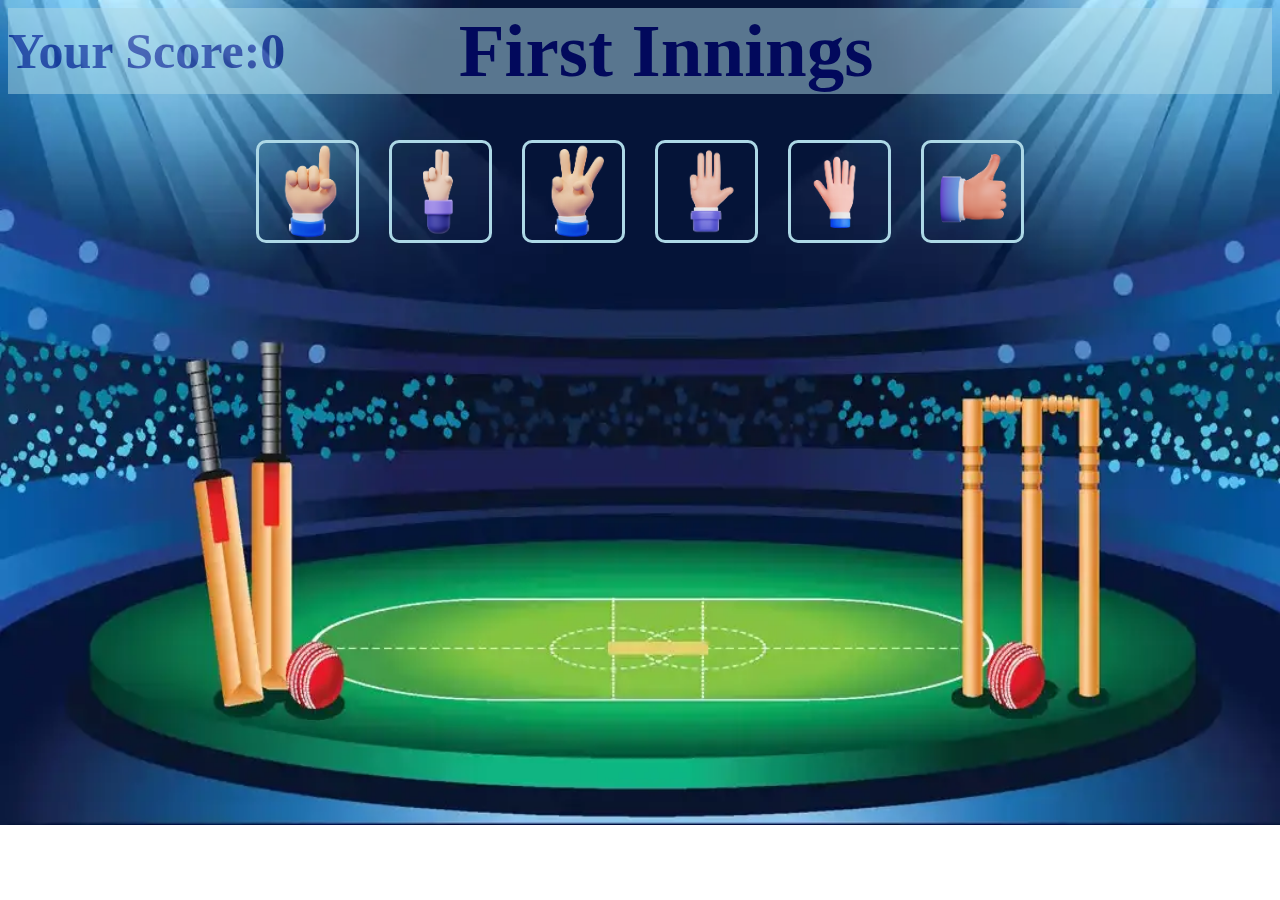
<file: pages/batting1/index.html>
<!DOCTYPE html>
<html>
    <head>
        <title>Batting 1st</title>
        <meta charset="utf-8">
        <link href="./styles.css" rel="stylesheet">
    </head>
    <body>
        <div id="scorecard">
            <p id="score">Your Score:0</p>
            <p id="inn">First Innings</p>
            <p id="score2" >.helloguys.</p>
        </div>

        
        
        
        <div id="images">
            <img src="../../images/1.webp" alt="1" id="r1" class="image">
            <img src="../../images/2.png" alt="2" id="r2" class="image">
            <img src="../../images/3.webp" alt="3" id="r3" class="image">
            <img src="../../images/4.webp" alt="4" id="r4" class="image">
            <img src="../../images/5.webp" alt="5" id="r5" class="image">
            <img src="../../images/6.webp" alt="6" id="r6" class="image">
        </div>
        <div id="ball">
            <div class="box" id="s1"><img src="../../images/1.webp"  alt="1"  class="image2"></div>
            <div class="box" id="s2"><p class="you">YOU</p><img src="../../images/2.png"  alt="2"  class="image2"></div>
            <div class="box" id="s3"><p class="you">YOU</p><img src="../../images/3.webp"  alt="3"  class="image2"></div>
            <div class="box" id="s4"><p class="you">YOU</p><img src="../../images/4.webp"  alt="4"  class="image2"></div>
            <div class="box" id="s5"><p class="you">YOU</p><img src="../../images/5.webp"  alt="5"  class="image2"></div>
            <div class="box" id="s6"><p class="you">YOU</p><img src="../../images/6.webp"  alt="6"  class="image2"></div>
            <img src="../../images/out.webp"  alt="OUT" id="out" style="display: none;" >
            <div class="box" id="m1"><p class="comp">COMP</p><img src="../../images/1.webp"  alt="1"  class="image2"></div>
            <div class="box" id="m2"><p class="comp">COMP</p><img src="../../images/2.png"  alt="2"  class="image2"></div>
            <div class="box" id="m3"><p class="comp">COMP</p><img src="../../images/3.webp"  alt="3"  class="image2"></div>
            <div class="box" id="m4"><p class="comp">COMP</p><img src="../../images/4.webp"  alt="4"  class="image2"></div>
            <div class="box" id="m5"><p class="comp">COMP</p><img src="../../images/5.webp"  alt="5"  class="image2"></div>
            <div class="box" id="m6"><p class="comp">COMP</p><img src="../../images/6.webp"  alt="6" class="image2"></div>


        </div>
        <div id="outt" style="display: none;">
        
        <a href="./bowl2.html" id="link" >Start Bowling</a></div>

        <script src="./bat1.js" ></script>
    </body>
</html>
</file>
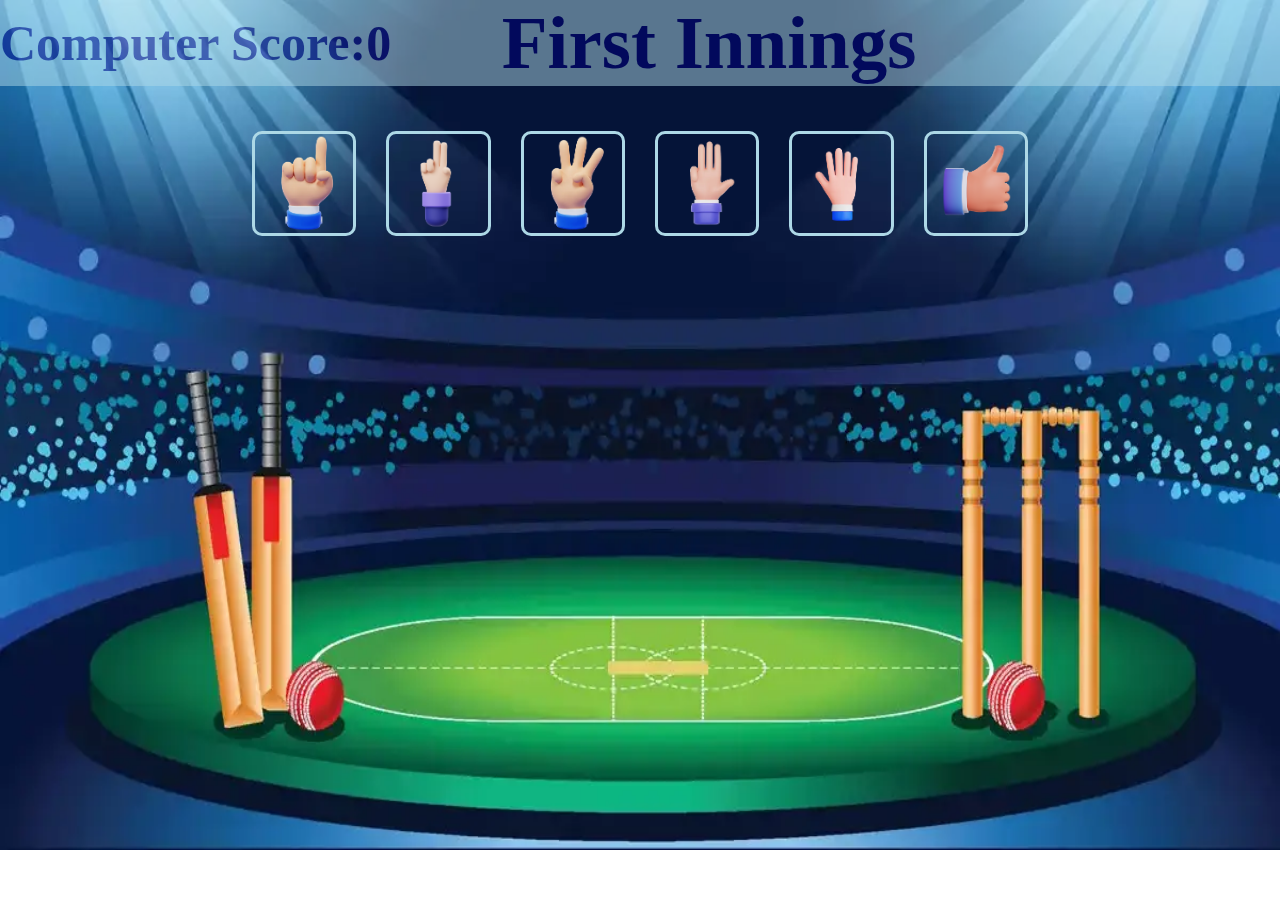
<file: pages/bowling1/index.html>
<!DOCTYPE html>
<html>
    <head>
        <title>Bowling 1st</title>
        <meta charset="utf-8">
        <link href="./styles.css" rel="stylesheet">
    </head>
    <body>
        <div id="scorecard">
            <p id="score">Computer Score:0</p>
            <p id="inn">First Innings</p>
            <p id="score2" >.helloguysii.</p>
        </div>

        
        
        
        <div id="images">
            <img src="../../images/1.webp" alt="1" id="r1" class="image">
            <img src="../../images/2.png" alt="2" id="r2" class="image">
            <img src="../../images/3.webp" alt="3" id="r3" class="image">
            <img src="../../images/4.webp" alt="4" id="r4" class="image">
            <img src="../../images/5.webp" alt="5" id="r5" class="image">
            <img src="../../images/6.webp" alt="6" id="r6" class="image">
        </div>
        <div id="ball">
            <div class="box" id="s1"><img src="../../images/1.webp"  alt="1"  class="image2"></div>
            <div class="box" id="s2"><p class="you">YOU</p><img src="../../images/2.png"  alt="2"  class="image2"></div>
            <div class="box" id="s3"><p class="you">YOU</p><img src="../../images/3.webp"  alt="3"  class="image2"></div>
            <div class="box" id="s4"><p class="you">YOU</p><img src="../../images/4.webp"  alt="4"  class="image2"></div>
            <div class="box" id="s5"><p class="you">YOU</p><img src="../../images/5.webp"  alt="5"  class="image2"></div>
            <div class="box" id="s6"><p class="you">YOU</p><img src="../../images/6.webp"  alt="6"  class="image2"></div>
            <img src="../../images/out.webp"  alt="OUT" id="out" style="display: none;" >
            <div class="box" id="m1"><p class="comp">COMP</p><img src="../../images/1.webp"  alt="1"  class="image2"></div>
            <div class="box" id="m2"><p class="comp">COMP</p><img src="../../images/2.png"  alt="2"  class="image2"></div>
            <div class="box" id="m3"><p class="comp">COMP</p><img src="../../images/3.webp"  alt="3"  class="image2"></div>
            <div class="box" id="m4"><p class="comp">COMP</p><img src="../../images/4.webp"  alt="4"  class="image2"></div>
            <div class="box" id="m5"><p class="comp">COMP</p><img src="../../images/5.webp"  alt="5"  class="image2"></div>
            <div class="box" id="m6"><p class="comp">COMP</p><img src="../../images/6.webp"  alt="6" class="image2"></div>


        </div>
        <div id="outt" style="display: none;">
        <img src="../../images/out.webp"  alt="OUT" id="out" >
        <a href="./bat2.html" id="link" >Start Batting</a></div>

        <script src="./bowl1.js" ></script>
    </body>
</html>
</file>
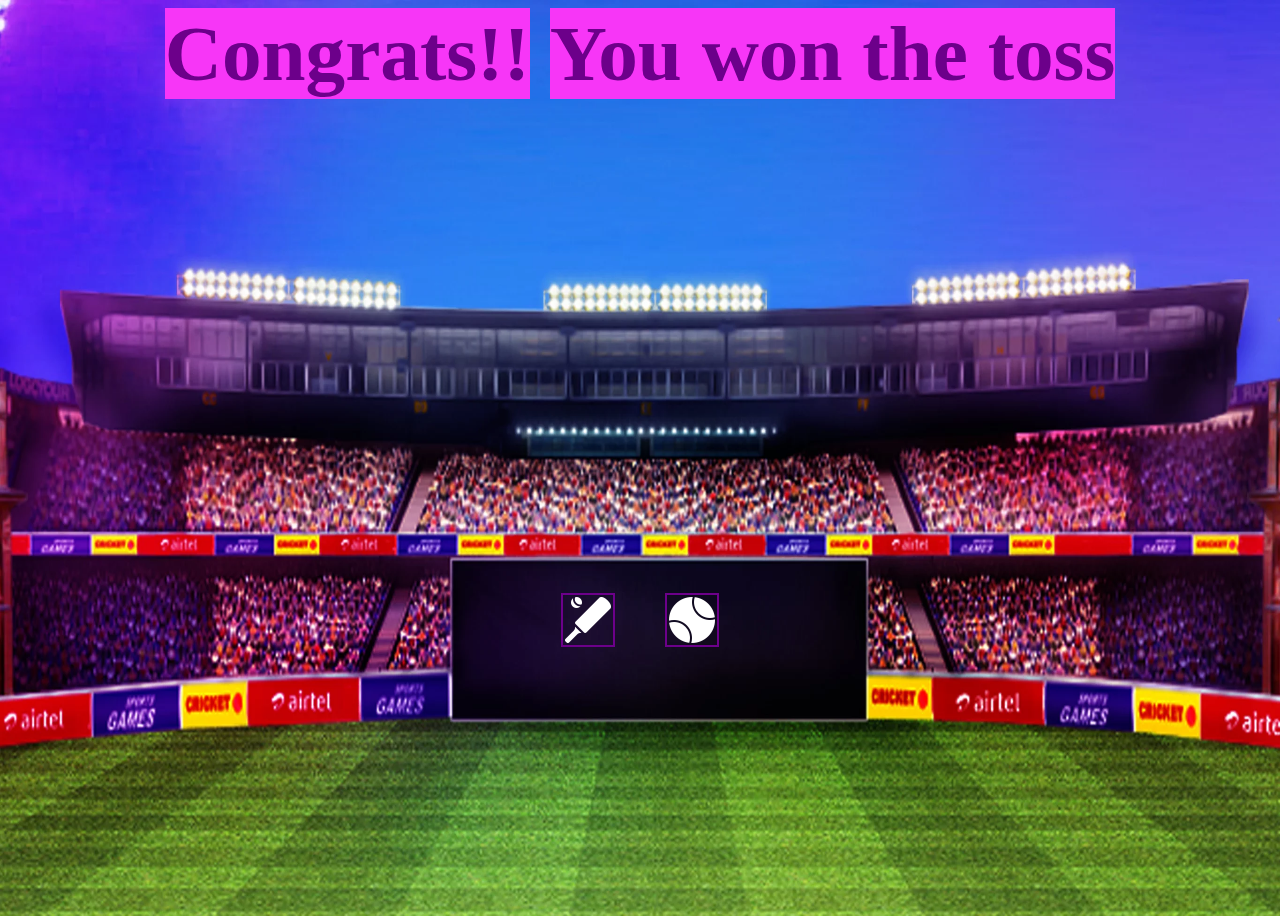
<file: pages/choose_page/index.html>
<!DOCTYPE html>
<html>
    <head>
        <title>Choose</title>
        <meta charset="utf-8">
        <link href="./styles.css" rel="stylesheet">

    </head>
    <body>
        <div id="win">
            <p class="winn">Congrats!! </p>
            <p class="winn"> You won the toss</p>
        </div>
        <div id="images">
            <img src="../../images/batting.png" id="bat" alt="batting">
            <img src="../../images/bowling.png" id="bowl" alt="bowling">
        </div>
        <div id="result">
            <p id="choose_result"></p>
            <a id="sbat" href="../batting1/index.html" style="display:none;">Start Batting</a>
            <a id="sbowl" href="../bowling1/index.html" style="display: none;">Start bowling</a>
        </div>
        <script src="./choose.js"></script>
    </body>
</html>
</file>
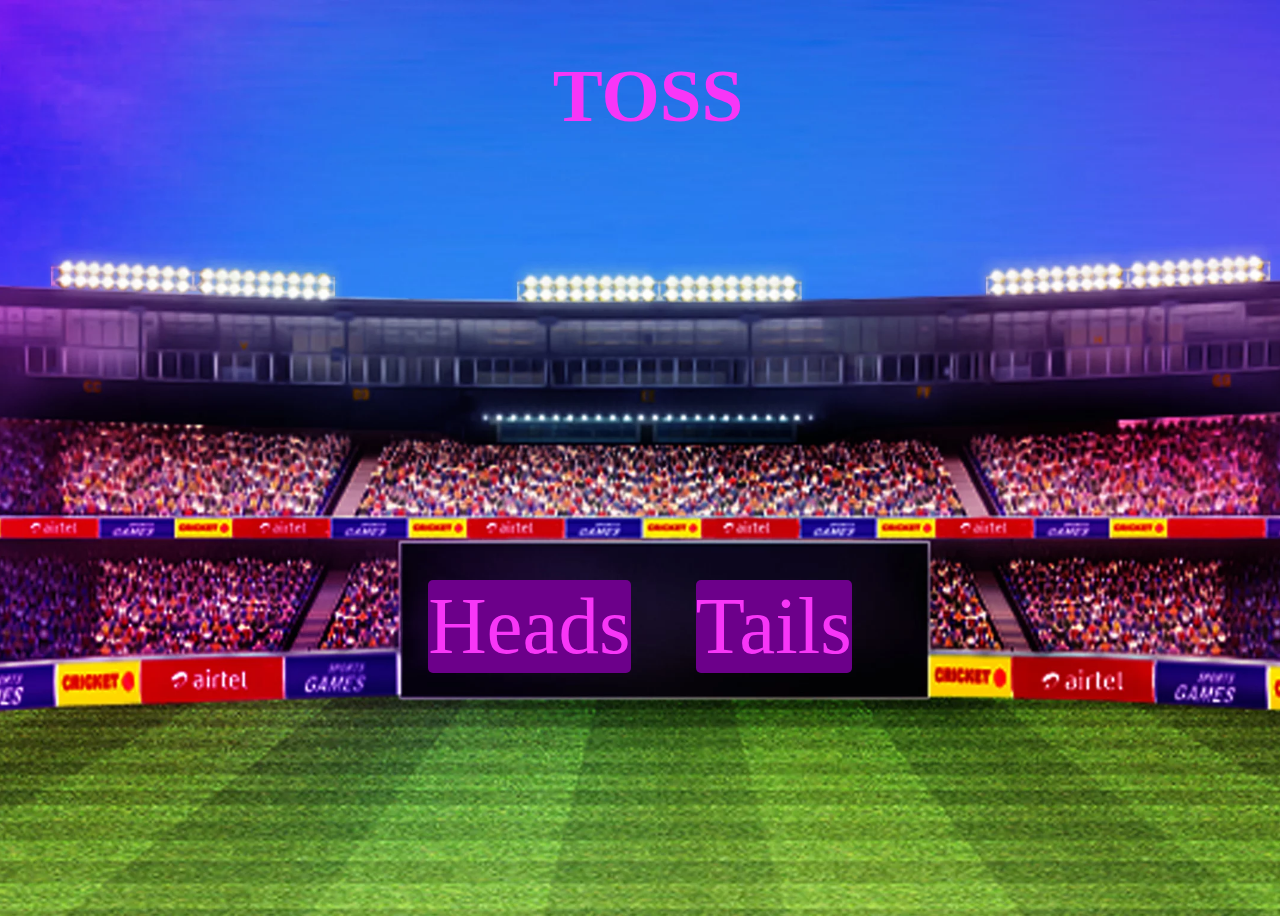
<file: pages/toss_page/index.html>
<!DOCTYPE html>
<html>
    <head>
        <meta charset="utf-8">
        <title>Toss</title>
        <link rel="stylesheet" href="./styles.css">
       
    </head>
    <body id="body">
        <p id="toss">TOSS</p>
        <div id="choice">
            <a id="head">Heads</a>
            <a id="tails">Tails</a>
        </div>
        <div id="result">
            <p id="lose"></p>
            <p id="choose"></p>
            <a id="bat" style="display:none" href="../batting1/index.html">Start Batting</a>
            <a id="bowl" style="display: none;" href="../bowling1/index.html">Start Bowling</a>
        </div>
        
    
        
        <script src="./toss.js"></script>
    </body>
</html>
</file>
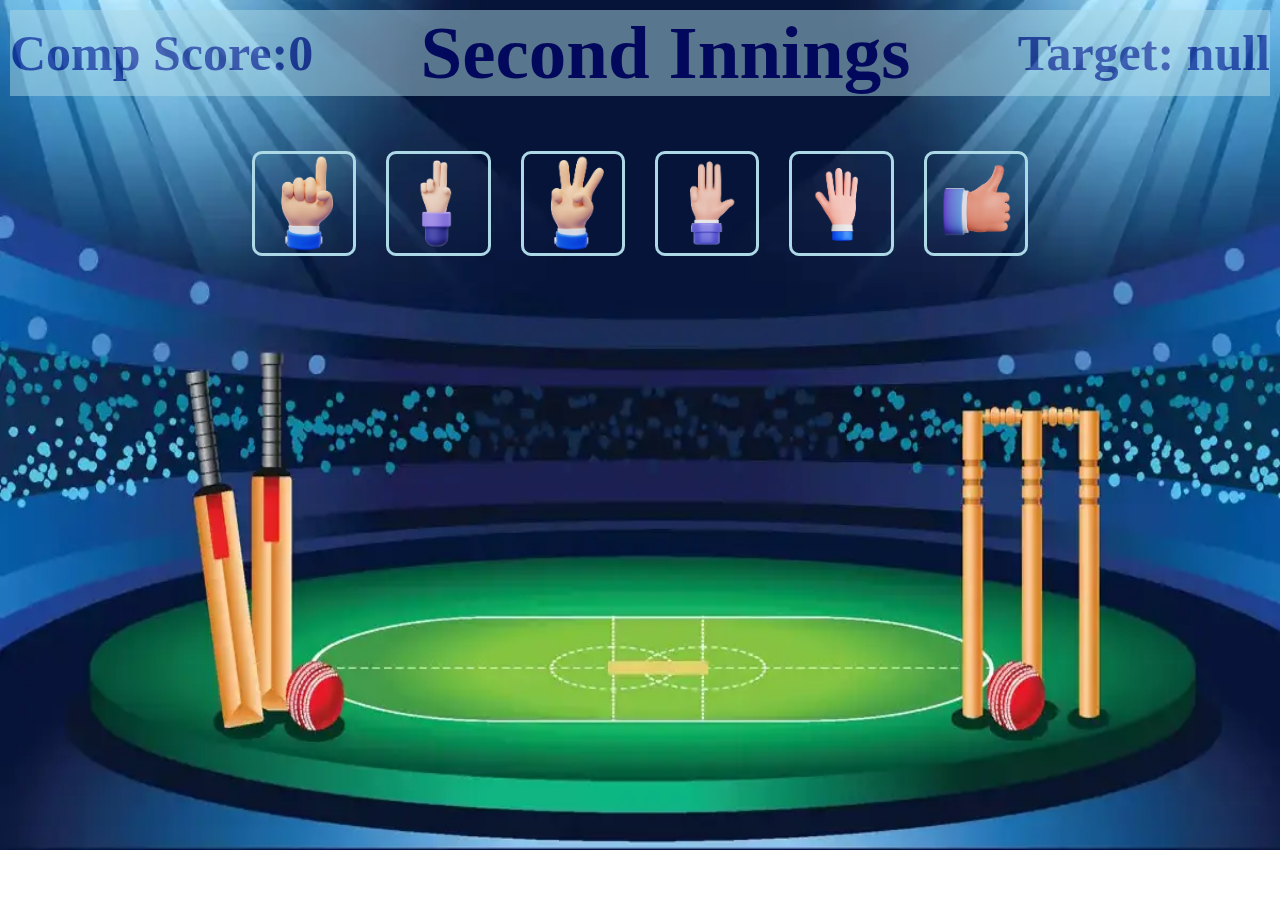
<file: pages/batting1/bowl2.html>
<!DOCTYPE html>
<html>
    <head>
        <meta charset="utf-8">
        <title>2nd innings</title>
        <link href="./bowl2.css" rel="stylesheet">
    </head>
    <body style="margin: 0;">
        <div id="scorecard">
            <p id="score">Comp Score:0</p>
            <p id="inn">Second Innings</p>
            <p id="score2" ></p>
        </div>

       <div id="outbox">
        <p id="out" style="display: none;"></p></div>
        
        
        

        <div id="images">
            <img src="../../images/1.webp" alt="1" id="r1" class="image">
            <img src="../../images/2.png" alt="2" id="r2" class="image">
            <img src="../../images/3.webp" alt="3" id="r3" class="image">
            <img src="../../images/4.webp" alt="4" id="r4" class="image">
            <img src="../../images/5.webp" alt="5" id="r5" class="image">
            <img src="../../images/6.webp" alt="6" id="r6" class="image">
        </div>
        <div id="ball">
            <div class="box" id="s1"><p class="you">COMP</p><img src="../../images/1.webp"  alt="1"  class="image2"></div>
            <div class="box" id="s2"><p class="you">COMP</p><img src="../../images/2.png"  alt="2"  class="image2"></div>
            <div class="box" id="s3"><p class="you">COMP</p><img src="../../images/3.webp"  alt="3"  class="image2"></div>
            <div class="box" id="s4"><p class="you">COMP</p><img src="../../images/4.webp"  alt="4"  class="image2"></div>
            <div class="box" id="s5"><p class="you">COMP</p><img src="../../images/5.webp"  alt="5"  class="image2"></div>
            <div class="box" id="s6"><p class="you">COMP</p><img src="../../images/6.webp"  alt="6"  class="image2"></div>
    
                <img src="../../images/win.png" id="win" alt="celebration">
                <img src="../../images/lose.webp" id="lose" alt="cry">
            
            <div class="box" id="m1"><p class="you">YOU</p><img src="../../images/1.webp"  alt="1" class="image2"></div>
            <div class="box" id="m2"><p class="you">YOU</p><img src="../../images/2.png"  alt="2"  class="image2"></div>
            <div class="box" id="m3"><p class="you">YOU</p><img src="../../images/3.webp"  alt="3"  class="image2"></div>
            <div class="box" id="m4"><p class="you">YOU</p><img src="../../images/4.webp"  alt="4"  class="image2"></div>
            <div class="box" id="m5"><p class="you">YOU</p><img src="../../images/5.webp"  alt="5"  class="image2"></div>
            <div class="box" id="m6"><p class="you">YOU</p><img src="../../images/6.webp"  alt="6" class="image2"></div>


        </div>
        <a id="link" href="../../index.html" style="display: none;">Play Again</a>

    

        <script src="./bowl2.js" ></script>
    </body>
</html>
</file>
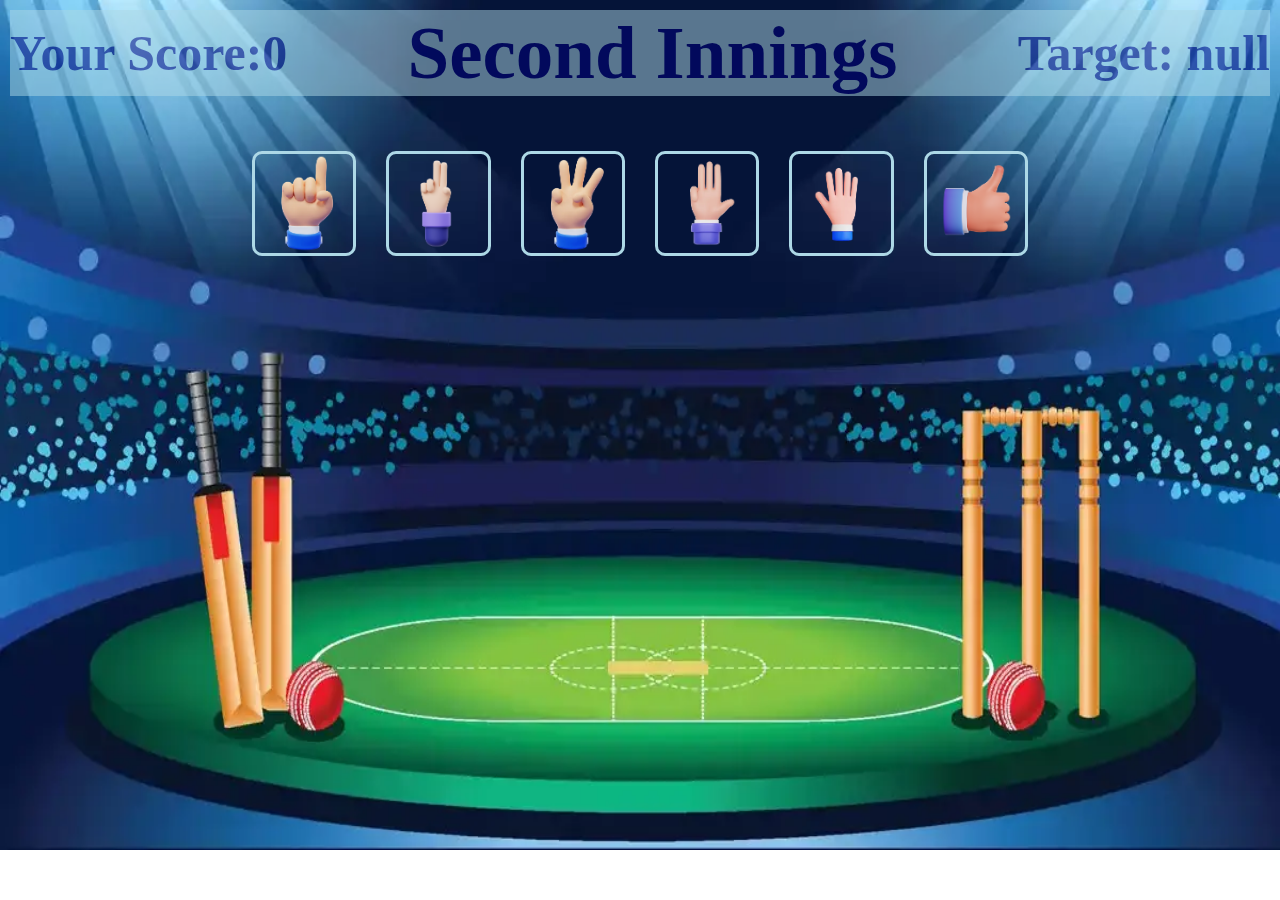
<file: pages/bowling1/bat2.html>
<!DOCTYPE html>
<html>
    <head>
        <meta charset="utf-8">
        <title>2nd innings</title>
        <link href="./bat2.css" rel="stylesheet">
    </head>
    <body style="margin: 0;">
        <div id="scorecard">
            <p id="score">Your Score:0</p>
            <p id="inn">Second Innings</p>
            <p id="score2" ></p>
        </div>

       <div id="outbox">
        <p id="out" style="display: none;"></p></div>
        
        
        

        <div id="images">
            <img src="../../images/1.webp" alt="1" id="r1" class="image">
            <img src="../../images/2.png" alt="2" id="r2" class="image">
            <img src="../../images/3.webp" alt="3" id="r3" class="image">
            <img src="../../images/4.webp" alt="4" id="r4" class="image">
            <img src="../../images/5.webp" alt="5" id="r5" class="image">
            <img src="../../images/6.webp" alt="6" id="r6" class="image">
        </div>
        <div id="ball">
        <div class="box" id="s1"><p class="you">YOU</p><img src="../../images/1.webp"  alt="1"  class="image2"></div>
        <div class="box" id="s2"><p class="you">YOU</p><img src="../../images/2.png"  alt="2"  class="image2"></div>
        <div class="box" id="s3"><p class="you">YOU</p><img src="../../images/3.webp"  alt="3"  class="image2"></div>
        <div class="box" id="s4"><p class="you">YOU</p><img src="../../images/4.webp"  alt="4"  class="image2"></div>
        <div class="box" id="s5"><p class="you">YOU</p><img src="../../images/5.webp"  alt="5"  class="image2"></div>
        <div class="box" id="s6"><p class="you">YOU</p><img src="../../images/6.webp"  alt="6"  class="image2"></div>

            <img src="../../images/win.png" id="win" alt="celebration">
            <img src="../../images/lose.webp" id="lose" alt="cry">
        
        <div class="box" id="m1"><p class="you">COMP</p><img src="../../images/1.webp"  alt="1" class="image2"></div>
        <div class="box" id="m2"><p class="you">COMP</p><img src="../../images/2.png"  alt="2"  class="image2"></div>
        <div class="box" id="m3"><p class="you">COMP</p><img src="../../images/3.webp"  alt="3"  class="image2"></div>
        <div class="box" id="m4"><p class="you">COMP</p><img src="../../images/4.webp"  alt="4"  class="image2"></div>
        <div class="box" id="m5"><p class="you">COMP</p><img src="../../images/5.webp"  alt="5"  class="image2"></div>
        <div class="box" id="m6"><p class="you">COMP</p><img src="../../images/6.webp"  alt="6" class="image2"></div>


    </div>


        </div>
        <a id="link" href="../../index.html" style="display: none;">Play Again</a>

    

        <script src="./bat2.js" ></script>
    </body>
</html>
</file>
<file: pages/batting1/styles.css>
html {
    height: 100vh;
    background: url(../../images/bg3.webp) no-repeat  ;
    background-size: 100vw 825px;
    background-position: center 0;
    
    overflow: scroll;
    overflow-x: clip;
    overscroll-behavior: none;
    margin: 0;
    
}

#inn {
    
    font-size: 75px;
    font-weight: 800;
    color: navy;
    margin: 0;
    text-align: center;
    
    

}
#scorecard {
    display: flex;
    justify-content: space-between;
    background-color: lightblue ;
    opacity: 0.5;
    align-items: center;
    margin: 0;
    flex-wrap: wrap;

}

#score,#score2 {
   font-size: 50px;
   font-weight: 700;
    margin: 0;
    text-align: center;
}
#score {
    color: navy;
    
    
}
#score2{
    color: lightblue;
    
  
}

#images {
    display: flex;
    height: 15vh;
    align-items: center;
    justify-content: center;
    
    gap:30px;
    margin: 2%;
    margin-top: 30px;
    
   

}
.image {
    width: 8%;
    border: solid lightblue;
    border-radius: 10px;
    margin: 0;

}

img.image:hover {
    width:10%;
    
}

#ball{
    display: flex;
    justify-content: center;
    align-items: center;
    gap: 10vw;
    margin-top: 20vh;
    margin-right: 2vw;
    margin-left: 2vw;
  
   
}
#out{
    height: 35vh;
    
}


.image2 {
    height: 10vh;
    order: 0;
}

#outt {

    flex-direction: column;
    width: 100%;
    align-items: center;
    gap: 30px;
    
}

#link {
    text-decoration: none;
   
    

    
    color: white;
    font-size: 50px;
    font-weight: 800;
    width: 100%;
    text-align: center;
    
}
a#link:hover{
    color: navy;
    background-color: lightblue;
    opacity: 50;
    
}
.box {
    display: none;
    flex-direction: column;
    border: solid 2px lightblue;
    border-radius: 1vw;
}

.you,.comp {
    order: 1;
    text-align: center;
    background-color: lightblue;
    opacity: 50;
    color: navy;
    font-weight: 700;
    font-size: 5vh;
    margin-bottom: 0;
    margin-top: 1vh;
   
}
</file>
<file: pages/bowling1/styles.css>
body {
    height: 100vh;
    background: url(../../images/bg3.webp) no-repeat  ;
    background-size: 100vw 850px;
    background-position: center 0;
    overflow-x: clip;
    overflow-y: scroll;
    margin: 0;
    overscroll-behavior: none;
    
}

#inn {
    
    font-size: 75px;
    font-weight: 800;
    color: navy;
    margin: 0;
    text-align: center;
    
    

}
#scorecard {
    display: flex;
    justify-content: space-between;
    background-color: lightblue ;
    opacity: 0.5;
    align-items: center;
    margin: 0;
    flex-wrap: wrap;

}

#score,#score2 {
   font-size: 50px;
   font-weight: 700;
    margin: 0;
    text-align: center;
}
#score {
    color: navy;
    
    
}
#score2{
    color: lightblue;
    
  
}

#images {
    display: flex;
    height: 15vh;
    align-items: center;
    justify-content: center;
    
    gap:30px;
    margin: 2%;
    margin-top: 30px;
    
   

}
.image {
    width: 8%;
    border: solid lightblue;
    border-radius: 10px;
    margin: 0;

}

img.image:hover {
    width:10%;
    
}

#ball{
    display: flex;
    justify-content: center;
    align-items: center;
    gap: 20vh;
    margin-top: 20vh;
   
}



.image2 {
    height: 10vw;
    
}

#outt {

    flex-direction: column;
    width: 100%;
    align-items: center;
    gap: 30px;
    
}

#link {
    text-decoration: none;
   
    

    
    color: white;
    font-size: 50px;
    font-weight: 800;
    width: 100%;
    text-align: center;
    
}
a#link:hover{
    color: navy;
    background-color: lightblue;
    opacity: 50;
    
}
.box {
    display: none;
    flex-direction: column;
    border: solid 2px lightblue;
    border-radius: 1vw;
}

.you,.comp {
    order: 1;
    text-align: center;
    background-color: lightblue;
    opacity: 50;
    color: navy;
    font-weight: 700;
    font-size: 5vh;
    margin-bottom: 0;
    margin-top: 1vh;
   
}
</file>
<file: pages/choose_page/styles.css>
body {
    height: 100vh;
    background: url(../../images/cric-bg.webp) no-repeat  ;
    background-size: 100vw 105vh;
    
    overflow: clip;
    overscroll-behavior: none;
}

#win {
    display: flex;
    justify-content: center;
    flex-wrap: wrap;
    gap: 20px;
    height: 65vh;
    align-content: flex-start;

}

.winn {
    background-color: rgb(247, 54, 247);
    color: rgb(108,0,138);
    margin: 0;
    font-size: 8.8vh;
    font-weight: 600;
}

#images {
    
    display: flex;
    justify-content: center;
    gap: 50px;
    align-items: flex-start;

}

img#bat:hover,#bowl:hover {
    border: solid 2px whitesmoke;
    border-radius: 5px;
    background-color: rgb(247, 54, 247);
}

#result {
    position: absolute;
    top: 63vh;
    width: 100%;
    text-align: center;
}

#choose_result {
    font-size: 4vw;
    color: rgb(247, 54, 247);
}

#sbat,#sbowl {
    margin-top: 16vh;
    text-decoration: none;
    font-size: 5vh;
    color: rgb(108,0,138);
   
    border-radius: 5px;
    font-weight: bold;

}
a#sbat:hover,#sbowl:hover {
    background-color: rgb(108,0,138);
    
    color: rgb(247, 54, 247);
}

#bat,#bowl {
    border: 2px solid rgb(108,0,138);
}
</file>
<file: pages/toss_page/styles.css>
#body {
    background: url(../../images/cric-bg.webp) no-repeat;
    background-position: center 0;
    background-size: cover;
    height: 100vh;
    overflow: scroll;
    overscroll-behavior: none;
}

#toss {
    position: absolute;
    height: 0;
    width: 100%;
    text-align: center;
    font-size: 75px;
    font-weight: 900;
    margin-bottom: 50vh;
    margin-top: 5vh;
    color: rgb(247,54,247);
}

#choice {
    height: 75vh;
    width: 100%;
    display: flex;
    justify-content: center;
    align-items: flex-end;
    gap: 5vh;
}
a#head:hover,#tails:hover{
    background-color: rgb(247,54,247);
    color: rgb(108,0,138);
   
}

#head,#tails {
    font-size: 9vh;
    margin: 10px;
    background-color: rgb(108,0,138);
    color: rgb(247,54,247);
    border-radius: 5px;

}

#result {
    position: absolute;
    top: 62%;
    width: 100%;
    text-align: center;
}

#lose,#choose {
    color: rgb(138, 4, 176);
    background-color: rgb(247,54,247);
    font-size: 6vh;
    margin: 2px;
}

#bat,#bowl {
    margin-top: 10vh;
    text-decoration: none;
    font-size: 50px;
    color: rgb(108,0,138);
    border-radius: 5px;
    font-weight: bold;

}
a#bat:hover,#bowl:hover {
    background-color:rgb(247,54,247);
    
    color: rgb(138, 4, 176);
}
</file>
<file: pages/batting1/bowl2.css>
html {
    height: 100vh;
    background: url(../../images/bg3.webp) no-repeat  ;
    background-clip: content-box;
    background-size:100vw 850px;
    
    background-position: center 0;
    overscroll-behavior: none;
    
    margin: 0;
    overflow: scroll;
}

#inn {
    
    font-size: 75px;
    font-weight: 800;
    color: navy;
    margin: 0;
    text-align: center;
    
    
    
    

}
#scorecard {
    display: flex;
    justify-content: space-between;
    background-color: lightblue ;
    opacity: 0.5;
    align-items: center;
    margin: 10px;
    flex-wrap: wrap;
    

}

#score,#score2 {
   font-size: 50px;
   font-weight: 700;
    margin: 0;
    color: navy;
    text-align: center;
}

#images {
    display: flex;
    height: 15vh;
    align-items: center;
    justify-content: center;
    
    gap:30px;
    margin: 2%;
    margin-top: 30px;
    
   

}
.image {
    width: 8%;
    border: solid lightblue;
    border-radius: 10px;
    margin: 0;

}

img.image:hover {
    width:10%;
    
}

#ball{
    display: flex;
    justify-content: center;
    align-items: center;
    gap: 10vw;
    margin-top: 20vh;
    margin-right: 2vw;
    margin-left: 2vw;
  
   
}



.image2 {
    height:10vh;
    
}

#win,#lose{
    height: 35vh;
    display: none;
}

#out {
    font-size: 60px;
    font-weight: bold;
    text-align: center;
    width: 60%;
    margin: 10px;
    background-color: lightblue;
    color: navy;
    border-radius: 10px;
    
    

}
#outbox {
    display: flex;
    justify-content: center;
    flex-wrap: nowrap;
    
}

#link {
    text-decoration: none;
    color: white;
    font-size: 50px;
    text-align: center;
    margin-top: 3.5vh;

}
#link:hover {
    background-color: lightblue;
    color: navy;
}

.box {
    display: none;
    flex-direction: column;
    border: solid 2px lightblue;
    border-radius: 1vw;
}

.you,.comp {
    order: 1;
    text-align: center;
    background-color: lightblue;
    opacity: 50;
    color: navy;
    font-weight: 700;
    font-size: 5vh;
    margin-bottom: 0;
    margin-top: 1vh;
   
}
</file>
<file: pages/bowling1/bat2.css>
html {
    height: 100vh;
    background: url(../../images/bg3.webp) no-repeat  ;
    background-clip: content-box;
    background-size:100vw 850px;
    
    background-position: center 0;
    overscroll-behavior: none;
    
    margin: 0;
    overflow: scroll;
}

#inn {
    
    font-size: 75px;
    font-weight: 800;
    color: navy;
    margin: 0;
    text-align: center;
    
    
    
    

}
#scorecard {
    display: flex;
    justify-content: space-between;
    background-color: lightblue ;
    opacity: 0.5;
    align-items: center;
    margin: 10px;
    flex-wrap: wrap;
    

}

#score,#score2 {
   font-size: 50px;
   font-weight: 700;
    margin: 0;
    color: navy;
    text-align: center;
}

#images {
    display: flex;
    height: 15vh;
    align-items: center;
    justify-content: center;
    
    gap:30px;
    margin: 2%;
    margin-top: 30px;
    
   

}
.image {
    width: 8%;
    border: solid lightblue;
    border-radius: 10px;
    margin: 0;

}

img.image:hover {
    width:10%;
    
}

#ball{
    display: flex;
    justify-content: center;
    align-items: center;
    gap: 10vw;
    margin-top: 20vh;
    margin-right: 2vw;
    margin-left: 2vw;
  
   
}



.image2 {
    height:10vh;
    
}

#win,#lose{
    height: 35vh;
    display: none;
}

#out {
    font-size: 60px;
    font-weight: bold;
    text-align: center;
    width: 60%;
    margin: 10px;
    background-color: lightblue;
    color: navy;
    border-radius: 10px;
    
    

}
#outbox {
    display: flex;
    justify-content: center;
    flex-wrap: nowrap;
    
}

#link {
    text-decoration: none;
    color: white;
    font-size: 50px;
    text-align: center;
    margin-top: 3.5vh;

}
#link:hover {
    background-color: lightblue;
    color: navy;
}

.box {
    display: none;
    flex-direction: column;
    border: solid 2px lightblue;
    border-radius: 1vw;
}

.you,.comp {
    order: 1;
    text-align: center;
    background-color: lightblue;
    opacity: 50;
    color: navy;
    font-weight: 700;
    font-size: 5vh;
    margin-bottom: 0;
    margin-top: 1vh;
   
}
</file>
